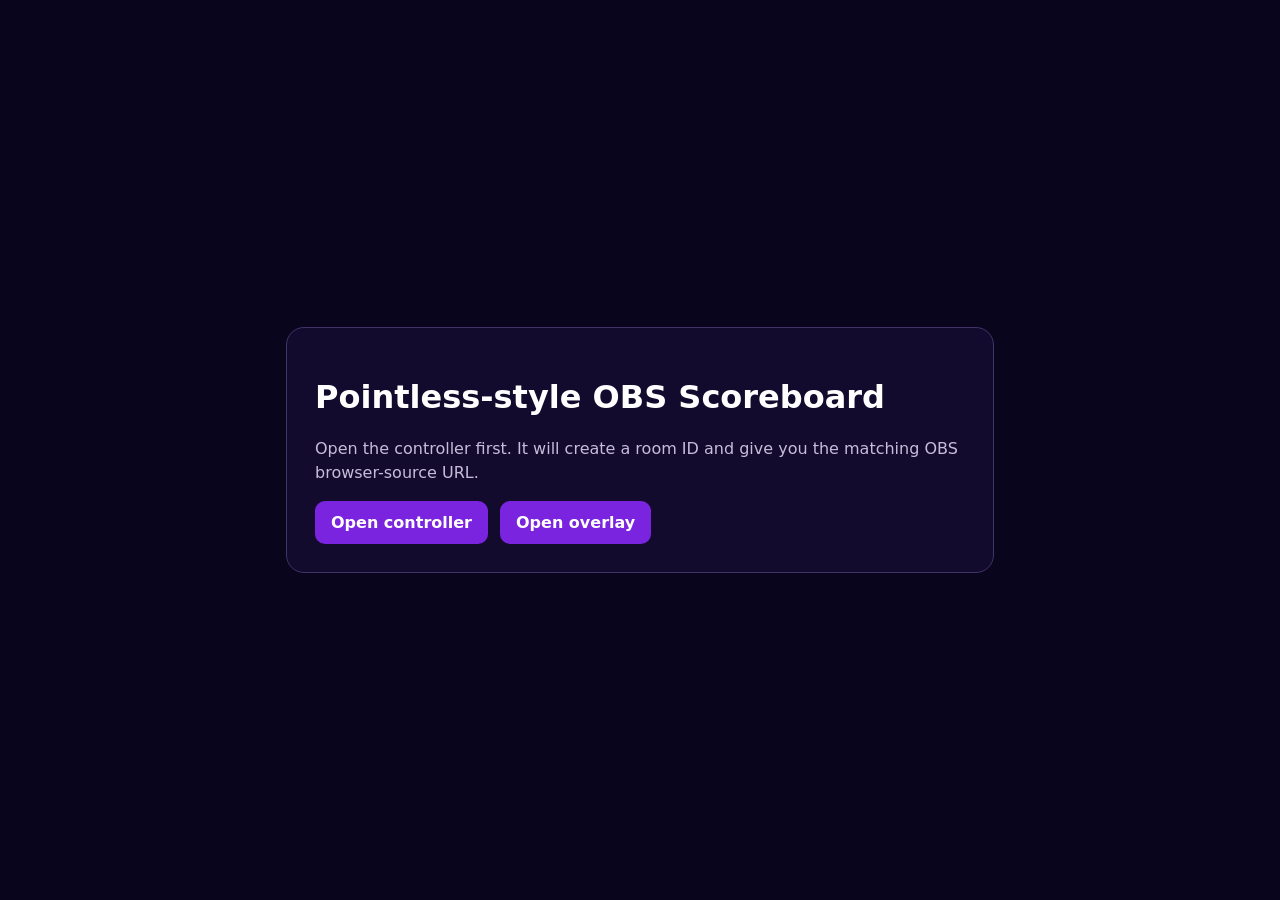
<file: index.html>
<!doctype html>
<html lang="en">
<head>
  <meta charset="utf-8" />
  <meta name="viewport" content="width=device-width, initial-scale=1" />
  <title>Pointless-style OBS Scoreboard</title>
  <style>
    body{font-family:system-ui,sans-serif;background:#09051d;color:#fff;display:grid;place-items:center;min-height:100vh;margin:0}.card{max-width:650px;padding:28px;border:1px solid #43336b;border-radius:18px;background:#120b2d}.links{display:flex;gap:12px;flex-wrap:wrap}a{color:white;text-decoration:none;background:#7a24df;padding:12px 16px;border-radius:10px;font-weight:700}p{color:#c7bddb;line-height:1.5}
  </style>
</head>
<body>
  <main class="card">
    <h1>Pointless-style OBS Scoreboard</h1>
    <p>Open the controller first. It will create a room ID and give you the matching OBS browser-source URL.</p>
    <div class="links"><a href="./controller.html">Open controller</a><a href="./overlay.html">Open overlay</a></div>
  </main>
</body>
</html>
</file>
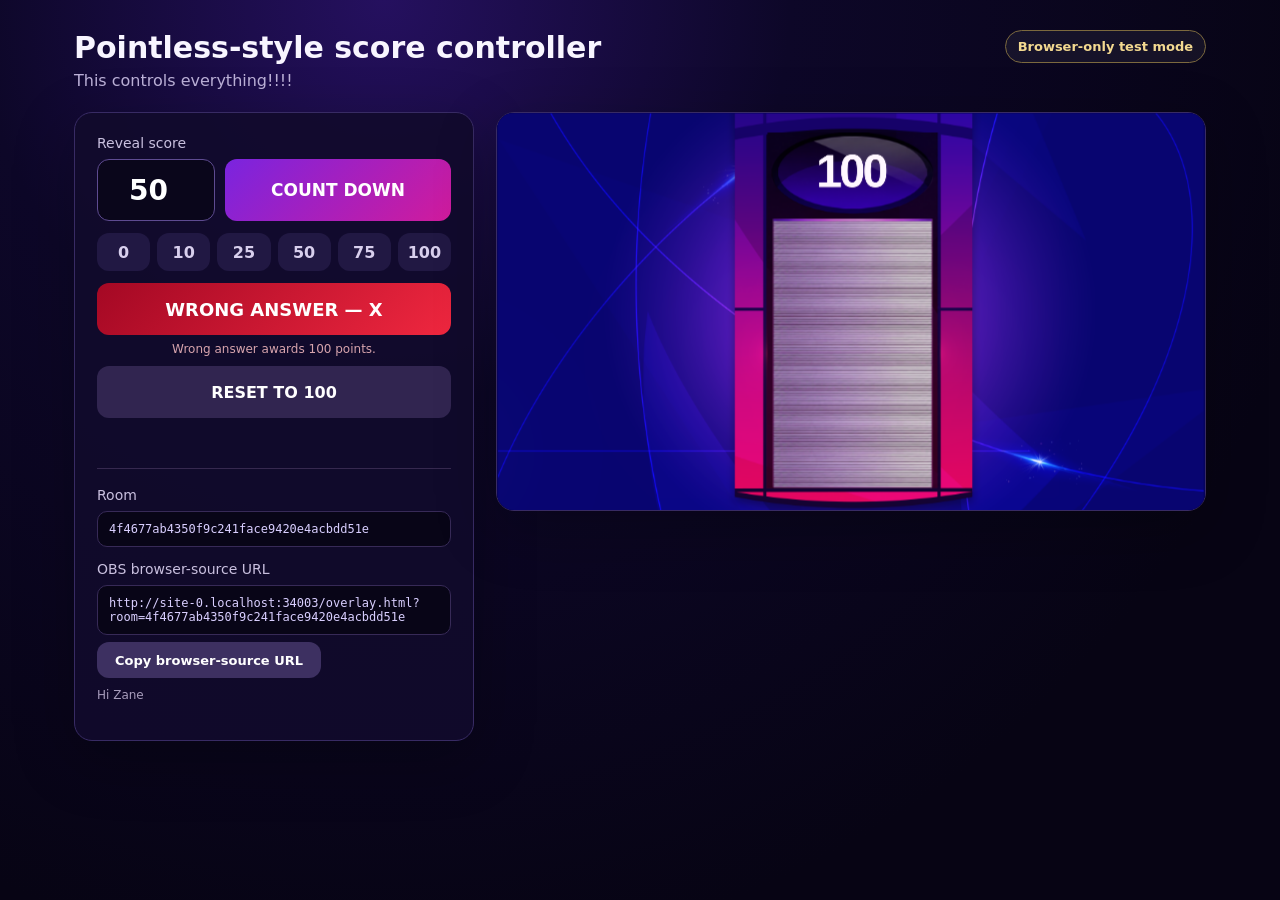
<file: controller.html>
<!doctype html>
<html lang="en">
<head>
  <meta charset="utf-8" />
  <meta name="viewport" content="width=device-width, initial-scale=1" />
  <title>Pointless-style Score Controller</title>
  <link rel="stylesheet" href="./controller.css" />
</head>
<body>
  <div class="wrap">
    <div class="topbar">
      <div>
        <h1>Pointless-style score controller</h1>
        <p class="sub">This controls everything!!!!</p>
      </div>
      <div id="status" class="status local">Local test mode</div>
    </div>

    <div class="grid">
      <section class="panel controls">
        <label for="target">Reveal score</label>
        <div class="score-row">
          <input id="target" type="number" inputmode="numeric" min="0" max="100" value="50" />
          <button id="reveal" class="reveal">COUNT DOWN</button>
        </div>

        <div class="quick" aria-label="Quick score buttons">
          <button data-score="0">0</button>
          <button data-score="10">10</button>
          <button data-score="25">25</button>
          <button data-score="50">50</button>
          <button data-score="75">75</button>
          <button data-score="100">100</button>
        </div>

        <button id="wrong" class="wrong">WRONG ANSWER — X</button>
        <div class="penalty-note">Wrong answer awards 100 points.</div>
        <button id="reset" class="reset">RESET TO 100</button>
        <div id="eventlog" class="eventlog"></div>

        <div class="info">
          <div class="info-row">
            <label>Room</label>
            <div id="room" class="mono"></div>
          </div>
          <div class="info-row">
            <label>OBS browser-source URL</label>
            <div id="overlay-url" class="mono"></div>
            <button id="copy-url" class="copy">Copy browser-source URL</button>
            <p class="hint">Hi Zane</p>
          </div>
        </div>
      </section>

      <section class="panel preview">
        <iframe id="preview" title="Overlay preview"></iframe>
      </section>
    </div>
  </div>
  <script type="module" src="./controller.js"></script>
</body>
</html>
</file>
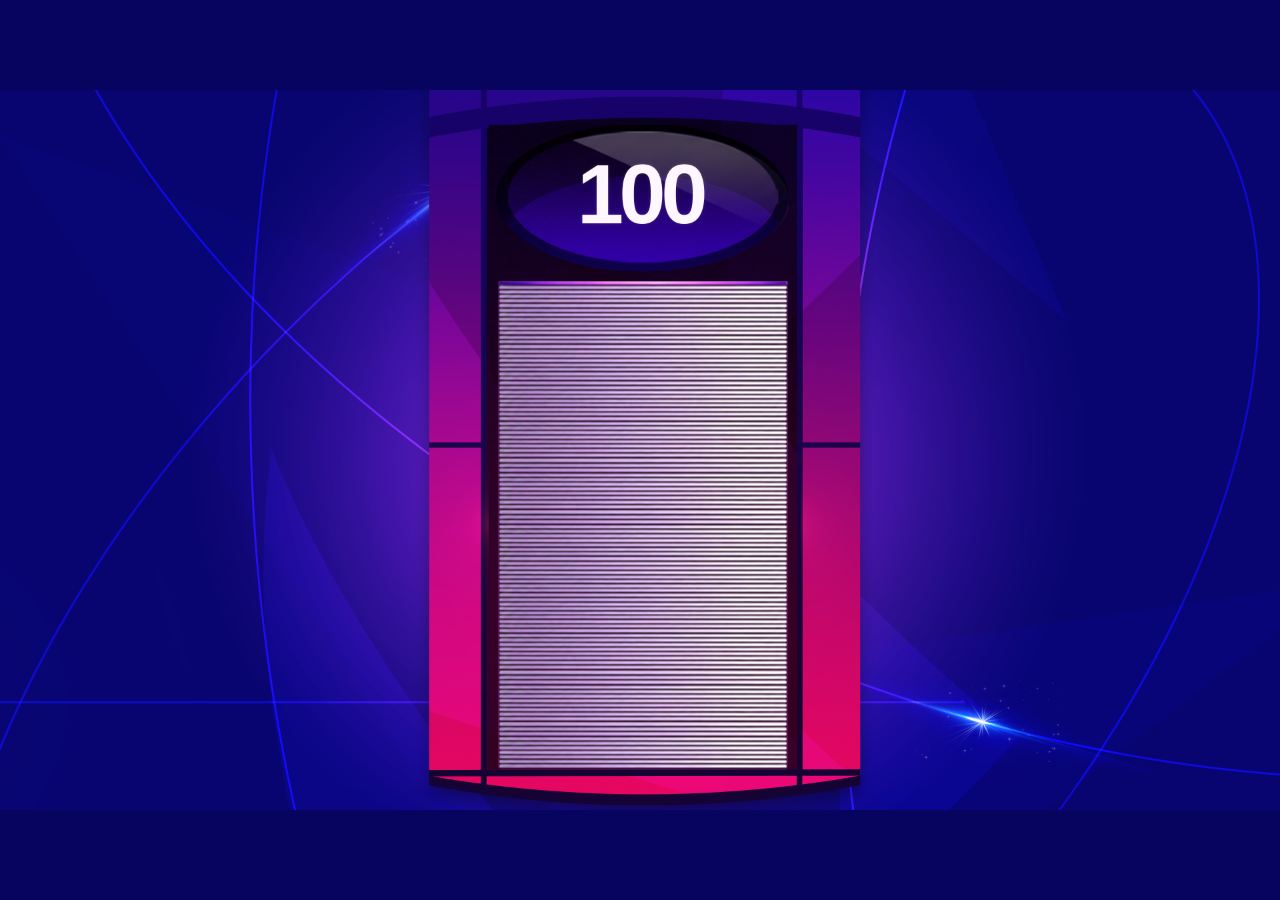
<file: overlay.html>
<!doctype html>
<html lang="en">
<head>
  <meta charset="utf-8" />
  <meta name="viewport" content="width=device-width, initial-scale=1, viewport-fit=cover" />
  <title>Pointless-style OBS Overlay</title>
  <link rel="stylesheet" href="./overlay.css" />
</head>
<body>
  <main id="viewport" aria-label="Score overlay">
    <section id="stage">
      <img id="backdrop" src="./assets/backdrop.png" alt="" draggable="false" />
      <div id="column-backglow"></div>
      <div id="column-chase-a" class="column-chase"></div>
      <div id="column-chase-b" class="column-chase"></div>
      <div id="finish-white-flash"></div>
      <div id="landing-glow"></div>
      <div id="bars-window"><img id="bars" src="./assets/points_bar.png" alt="" draggable="false" /></div>
      <div id="score">100</div>
      <div id="x-points">100 POINTS</div>
      <div id="scanline"></div>
      <div id="tower-flash-left"></div>
      <div id="tower-flash-right"></div>
      <div id="pointless-green-colorize"></div>
      <div id="pointless-green-flash"></div>
      <div id="red-colorize"></div>
      <div id="red-flash"></div>
    </section>
  </main>
  <script type="module" src="./overlay.js"></script>
</body>
</html>
</file>
<file: controller.css>
:root {
  color-scheme: dark;
  font-family: Inter, ui-sans-serif, system-ui, -apple-system, BlinkMacSystemFont, "Segoe UI", sans-serif;
  background: #09051d;
  color: #f8f5ff;
}
* { box-sizing: border-box; }
body {
  margin: 0;
  min-height: 100vh;
  background: radial-gradient(circle at 30% 0%, #25105f 0, #0d0728 32%, #070414 76%);
}
button, input { font: inherit; }
.wrap { max-width: 1180px; margin: 0 auto; padding: 30px 24px 50px; }
.topbar { display: flex; gap: 18px; align-items: flex-start; justify-content: space-between; margin-bottom: 22px; }
h1 { font-size: 30px; margin: 0 0 6px; }
.sub { margin: 0; color: #bcb1d8; }
.status {
  border: 1px solid #4c3d77;
  border-radius: 999px;
  padding: 8px 12px;
  background: rgba(255,255,255,.05);
  font-weight: 700;
  font-size: 13px;
  white-space: nowrap;
}
.status.cloud { border-color: #487c68; color: #baf1d9; }
.status.relay { border-color: #4b6e94; color: #b9ddff; }
.status.local { border-color: #7c693e; color: #f3d990; }
.grid { display: grid; grid-template-columns: 400px 1fr; gap: 22px; }
.panel {
  background: rgba(17, 10, 44, .9);
  border: 1px solid #382b64;
  border-radius: 18px;
  box-shadow: 0 18px 60px rgba(0,0,0,.25);
}
.controls { padding: 22px; }
label { display: block; color: #c9c0df; font-size: 14px; margin-bottom: 8px; }
.score-row { display: flex; gap: 10px; align-items: stretch; }
#target {
  width: 118px;
  height: 62px;
  border-radius: 12px;
  border: 1px solid #5e4b91;
  background: #0a061b;
  color: white;
  text-align: center;
  font-size: 28px;
  font-weight: 800;
}
button {
  border: 0;
  border-radius: 12px;
  padding: 0 18px;
  min-height: 52px;
  cursor: pointer;
  color: white;
  font-weight: 800;
  transition: transform .08s ease, filter .15s ease;
}
button:hover { filter: brightness(1.12); }
button:active { transform: translateY(1px) scale(.99); }
.reveal { flex: 1; background: linear-gradient(135deg, #7a24df, #d11b9c); font-size: 17px; }
.wrong { width: 100%; margin-top: 12px; background: linear-gradient(135deg, #a40824, #ef273f); font-size: 18px; }
.reset { width: 100%; margin-top: 10px; background: #312550; }
.quick { display: grid; grid-template-columns: repeat(6, 1fr); gap: 7px; margin-top: 12px; }
.quick button { min-height: 38px; padding: 0 8px; background: #211843; color: #d8cfed; }
.info { margin-top: 18px; border-top: 1px solid #36294f; padding-top: 18px; }
.info-row { margin-bottom: 14px; }
.mono {
  width: 100%;
  background: #080517;
  border: 1px solid #372a57;
  border-radius: 10px;
  padding: 10px 11px;
  color: #d9cfff;
  overflow-wrap: anywhere;
  font-family: ui-monospace, SFMono-Regular, Menlo, Consolas, monospace;
  font-size: 12px;
}
.copy { margin-top: 7px; min-height: 36px; background: #3d3061; font-size: 13px; }
.hint { font-size: 12px; line-height: 1.5; color: #a89dbc; margin: 8px 0 0; }
.preview { overflow: hidden; padding: 0; aspect-ratio: 16/9; background: black; }
.preview iframe { width: 100%; height: 100%; border: 0; display: block; }
.eventlog { margin-top: 12px; color: #afa3c8; font-size: 13px; min-height: 20px; }
@media (max-width: 900px) {
  .grid { grid-template-columns: 1fr; }
  .topbar { flex-direction: column; }
}

.penalty-note {
  margin-top: 7px;
  color: #d7a4ad;
  font-size: 12px;
  text-align: center;
}
</file>
<file: overlay.css>
html, body {
  width: 100%;
  height: 100%;
  margin: 0;
  overflow: hidden;
  background: #07045f;
}

body { font-family: Arial, Helvetica, sans-serif; }

#viewport {
  position: fixed;
  inset: 0;
  overflow: hidden;
  background: #07045f;
}

#stage {
  position: absolute;
  left: 50%;
  top: 50%;
  width: 1920px;
  height: 1080px;
  transform-origin: center center;
  overflow: hidden;
  background: #07045f;
}

#backdrop {
  position: absolute;
  inset: 0;
  width: 1920px;
  height: 1080px;
  object-fit: cover;
  user-select: none;
  pointer-events: none;
}

#column-backglow,
.column-chase {
  position: absolute;
  left: 741px;
  top: 262px;
  width: 447px;
  height: 758px;
  pointer-events: none;
  z-index: 1;
}

#column-backglow {
  opacity: 0;
  background:
    radial-gradient(circle at 50% 7%, rgba(255, 142, 239, .22), transparent 28%),
    radial-gradient(circle at 50% 96%, rgba(255, 146, 233, .22), transparent 30%),
    linear-gradient(180deg,
      rgba(185, 25, 148, .08) 0%,
      rgba(255, 54, 159, .22) 20%,
      rgba(77, 0, 53, .06) 40%,
      rgba(255, 80, 170, .18) 66%,
      rgba(255, 184, 246, .25) 100%);
  mix-blend-mode: screen;
  filter: blur(7px);
}

.column-chase {
  opacity: 0;
  overflow: hidden;
  filter: blur(10px);
}

.column-chase::before {
  content: "";
  position: absolute;
  left: 0;
  width: 100%;
  height: 34%;
  top: -34%;
  background:
    linear-gradient(180deg,
      rgba(255, 0, 140, 0) 0%,
      rgba(255, 72, 188, .14) 18%,
      rgba(255, 195, 245, .72) 48%,
      rgba(255, 70, 155, .92) 62%,
      rgba(118, 0, 77, .18) 80%,
      rgba(255, 0, 140, 0) 100%);
  border-radius: 999px;
  box-shadow:
    0 0 18px rgba(255, 98, 206, .55),
    0 0 42px rgba(255, 38, 133, .34);
}

#column-chase-b::before {
  height: 24%;
  top: -24%;
  background:
    linear-gradient(180deg,
      rgba(255, 0, 140, 0) 0%,
      rgba(255, 80, 175, .10) 18%,
      rgba(255, 255, 255, .38) 48%,
      rgba(255, 73, 164, .62) 62%,
      rgba(118, 0, 77, .12) 80%,
      rgba(255, 0, 140, 0) 100%);
}

#finish-white-flash {
  position: absolute;
  left: 631px;
  top: 0;
  width: 662px;
  height: 1030px;
  opacity: 0;
  pointer-events: none;
  z-index: 3;
  mix-blend-mode: screen;
  background:
    linear-gradient(90deg,
      rgba(255,255,255,.88) 0%,
      rgba(255,255,255,.52) 7%,
      rgba(255,255,255,.08) 18%,
      rgba(255,255,255,.03) 50%,
      rgba(255,255,255,.08) 82%,
      rgba(255,255,255,.52) 93%,
      rgba(255,255,255,.88) 100%),
    linear-gradient(180deg, rgba(255,255,255,.70), rgba(255,255,255,.06) 24%, rgba(255,255,255,.02) 82%, rgba(255,255,255,.34));
  filter: blur(2px);
}

#landing-glow {
  position: absolute;
  left: 731px;
  top: 287px;
  width: 466px;
  height: 135px;
  opacity: 0;
  pointer-events: none;
  z-index: 3;
  transform: translateY(-82px);
  mix-blend-mode: screen;
  background:
    radial-gradient(ellipse at 50% 78%, rgba(255, 92, 224, .98) 0%, rgba(203, 68, 255, .78) 20%, rgba(66, 75, 255, .52) 42%, rgba(45, 0, 94, 0) 75%),
    linear-gradient(180deg, rgba(124, 62, 255, 0), rgba(195, 58, 255, .26) 64%, rgba(255, 75, 197, .52) 100%);
  filter: blur(9px);
  will-change: transform, opacity;
}

#bars-window {
  position: absolute;
  left: 747px;
  top: 287px;
  width: 435px;
  height: 730px;
  overflow: hidden;
  clip-path: inset(0 0 0 0);
  filter: drop-shadow(0 0 3px rgba(255, 84, 222, .55));
  will-change: clip-path, filter;
  z-index: 2;
}

#bars {
  display: block;
  width: 435px;
  height: 730px;
  user-select: none;
  pointer-events: none;
}

#score {
  position: absolute;
  left: 960px;
  top: 157px;
  width: 350px;
  transform: translate(-50%, -50%);
  text-align: center;
  color: #fff7ff;
  font-family: "Arial Black", Impact, Arial, Helvetica, sans-serif;
  font-size: 126px;
  line-height: .9;
  font-weight: 900;
  letter-spacing: -7px;
  text-shadow: 0 2px 0 rgba(60, 0, 80, .25), 0 0 6px rgba(255, 255, 255, .12);
  user-select: none;
  will-change: transform, opacity;
  z-index: 4;
}

#score.wrong-mark {
  font-size: 208px;
  line-height: .72;
  letter-spacing: -12px;
  color: #ff1f25;
  -webkit-text-stroke: 5px #fff4d8;
  paint-order: stroke fill;
  text-shadow:
    0 0 8px rgba(255,255,220,.95),
    0 0 18px rgba(255,35,35,.85),
    0 6px 0 rgba(95,0,0,.35);
}

#x-points {
  position: absolute;
  left: 960px;
  top: 260px;
  width: 280px;
  transform: translate(-50%, -50%) scale(.75);
  text-align: center;
  color: #fff8f4;
  font-family: "Arial Black", Impact, Arial, Helvetica, sans-serif;
  font-size: 31px;
  line-height: 1;
  letter-spacing: 1px;
  text-shadow: 0 0 7px rgba(255,255,255,.85), 0 0 18px rgba(255,32,48,.9);
  opacity: 0;
  pointer-events: none;
  z-index: 4;
}

#scanline {
  position: absolute;
  left: 742px;
  top: 287px;
  width: 445px;
  height: 5px;
  border-radius: 999px;
  opacity: 0;
  z-index: 3;
  pointer-events: none;
  background: linear-gradient(90deg,
    rgba(255,32,132,0),
    rgba(255,54,170,.86) 12%,
    rgba(255,222,245,.98) 48%,
    rgba(255,79,182,.95) 72%,
    rgba(255,32,132,0));
  box-shadow:
    0 0 7px rgba(255,84,198,.95),
    0 0 16px rgba(255,46,128,.9);
  will-change: transform, opacity;
}

#pointless-green-colorize,
#pointless-green-flash,
#red-colorize,
#red-flash {
  position: absolute;
  inset: 0;
  pointer-events: none;
  opacity: 0;
  z-index: 5;
}

#pointless-green-colorize {
  background: rgb(32, 255, 92);
  mix-blend-mode: color;
}

#pointless-green-flash {
  background:
    radial-gradient(ellipse at 50% 55%, rgba(226,255,230,.96) 0%, rgba(103,255,133,.82) 19%, rgba(22,234,90,.52) 40%, rgba(8,128,54,.20) 62%, transparent 78%),
    rgba(0, 132, 42, .12);
  mix-blend-mode: screen;
}

#red-colorize {
  background: rgb(237, 0, 24);
  mix-blend-mode: color;
}
#red-flash {
  background:
    radial-gradient(circle at 50% 46%, rgba(255, 92, 92, .38), transparent 31%),
    rgba(150, 0, 0, .18);
  mix-blend-mode: screen;
}

#tower-flash-left,
#tower-flash-right {
  position: absolute;
  top: 265px;
  width: 18px;
  height: 690px;
  opacity: 0;
  filter: blur(5px);
  pointer-events: none;
  z-index: 3;
  background: linear-gradient(180deg,
    rgba(255, 0, 121, 0),
    rgba(255, 74, 176, .92) 28%,
    rgba(255, 231, 246, .98) 48%,
    rgba(255, 68, 146, .94) 62%,
    rgba(255, 0, 121, 0) 100%);
  box-shadow:
    0 0 6px rgba(255, 63, 176, .75),
    0 0 18px rgba(255, 37, 132, .55);
}
#tower-flash-left { left: 731px; }
#tower-flash-right { right: 723px; }

.revealing #tower-flash-left,
.revealing #tower-flash-right {
  animation: edgeSweep 1.25s linear infinite;
}
.revealing #tower-flash-right { animation-delay: .18s; }
.revealing #scanline { opacity: 1; }
.revealing #column-backglow {
  opacity: 1;
  animation: backglowPulse 1.35s ease-in-out infinite;
}
.revealing #column-chase-a {
  opacity: .92;
  animation: columnSweep 1.2s linear infinite;
}
.revealing #column-chase-b {
  opacity: .65;
  animation: columnSweep 1.45s linear infinite;
  animation-delay: .28s;
}

.finish #finish-white-flash { animation: finishWhiteFlash .72s ease-out both; }
.finish #landing-glow { animation: landingGlow 1.45s ease-out both; }

.wrong #red-colorize { animation: redColorize .42s ease-out both; }
.wrong #red-flash { animation: wrongFlash .72s ease-out both; }
.wrong #score { animation: wrongPop .55s cubic-bezier(.17,.84,.29,1.18) both; }
.wrong #x-points { animation: xPointsIn 1.35s .32s ease-out both; }
.wrong #bars-window {
  filter: brightness(.86) sepia(1) saturate(9) hue-rotate(309deg) drop-shadow(0 0 11px rgba(255, 20, 30, .85));
}
.wrong #column-backglow {
  opacity: .9;
  background:
    radial-gradient(circle at 50% 10%, rgba(255, 196, 196, .25), transparent 30%),
    linear-gradient(180deg,
      rgba(255, 24, 24, .26) 0%,
      rgba(255, 24, 24, .34) 45%,
      rgba(255, 171, 171, .25) 100%);
}

.pointless #score { animation: zeroPulse .9s ease-in-out 2; }
.pointless #pointless-green-colorize { animation: pointlessGreenColorize 1.12s ease-out both; }
.pointless #pointless-green-flash { animation: pointlessGreenFlash 1.12s ease-out both; }
.pointless #bars-window {
  filter: brightness(1.08) saturate(1.15) hue-rotate(62deg) drop-shadow(0 0 13px rgba(66,255,122,.88));
}
.pointless #column-backglow {
  opacity: .96;
  background:
    radial-gradient(circle at 50% 13%, rgba(230,255,234,.50), transparent 28%),
    radial-gradient(circle at 50% 84%, rgba(86,255,132,.74), transparent 42%),
    linear-gradient(180deg, rgba(46,255,116,.18), rgba(8,92,38,.09) 46%, rgba(87,255,130,.34));
  filter: blur(7px);
}

@keyframes edgeSweep {
  0% { opacity: 0; transform: translateY(-60px); }
  18% { opacity: .55; }
  44% { opacity: .92; }
  75% { opacity: .32; }
  100% { opacity: 0; transform: translateY(118px); }
}

@keyframes backglowPulse {
  0%, 100% { transform: scaleY(.98); opacity: .52; }
  45% { transform: scaleY(1.01); opacity: .96; }
  70% { opacity: .7; }
}

@keyframes columnSweep {
  0% { transform: translateY(-280px); }
  100% { transform: translateY(1040px); }
}

@keyframes finishWhiteFlash {
  0% { opacity: 0; }
  7% { opacity: .98; }
  17% { opacity: .78; }
  38% { opacity: .24; }
  70%, 100% { opacity: 0; }
}

@keyframes landingGlow {
  0% { opacity: 0; filter: blur(12px); }
  10% { opacity: .98; filter: blur(7px); }
  28% { opacity: .92; }
  62% { opacity: .48; }
  100% { opacity: 0; filter: blur(12px); }
}

@keyframes xPointsIn {
  0%, 18% { opacity: 0; transform: translate(-50%, -50%) scale(.72); }
  34% { opacity: 1; transform: translate(-50%, -50%) scale(1.06); }
  52%, 82% { opacity: 1; transform: translate(-50%, -50%) scale(1); }
  100% { opacity: 0; transform: translate(-50%, -50%) scale(.96); }
}

@keyframes pointlessGreenColorize {
  0% { opacity: 0; }
  7% { opacity: .98; }
  20% { opacity: .72; }
  48% { opacity: .34; }
  100% { opacity: 0; }
}

@keyframes pointlessGreenFlash {
  0% { opacity: 0; }
  5% { opacity: 1; }
  16% { opacity: .90; }
  31% { opacity: .35; }
  50% { opacity: .67; }
  100% { opacity: 0; }
}

@keyframes redColorize {
  0% { opacity: 0; }
  18% { opacity: 1; }
  100% { opacity: .92; }
}

@keyframes wrongFlash {
  0% { opacity: 0; }
  15% { opacity: .95; }
  34% { opacity: .22; }
  55% { opacity: .67; }
  100% { opacity: .28; }
}

@keyframes wrongPop {
  0% { transform: translate(-50%, -50%) scale(.28) rotate(-3deg); opacity: 0; }
  62% { transform: translate(-50%, -50%) scale(1.10) rotate(1deg); opacity: 1; }
  100% { transform: translate(-50%, -50%) scale(1) rotate(0deg); opacity: 1; }
}

@keyframes zeroPulse {
  0%, 100% { transform: translate(-50%, -50%) scale(1); text-shadow: 0 0 5px rgba(255,255,255,.1); }
  50% { transform: translate(-50%, -50%) scale(1.10); text-shadow: 0 0 22px rgba(255,255,255,.72); }
}
</file>
